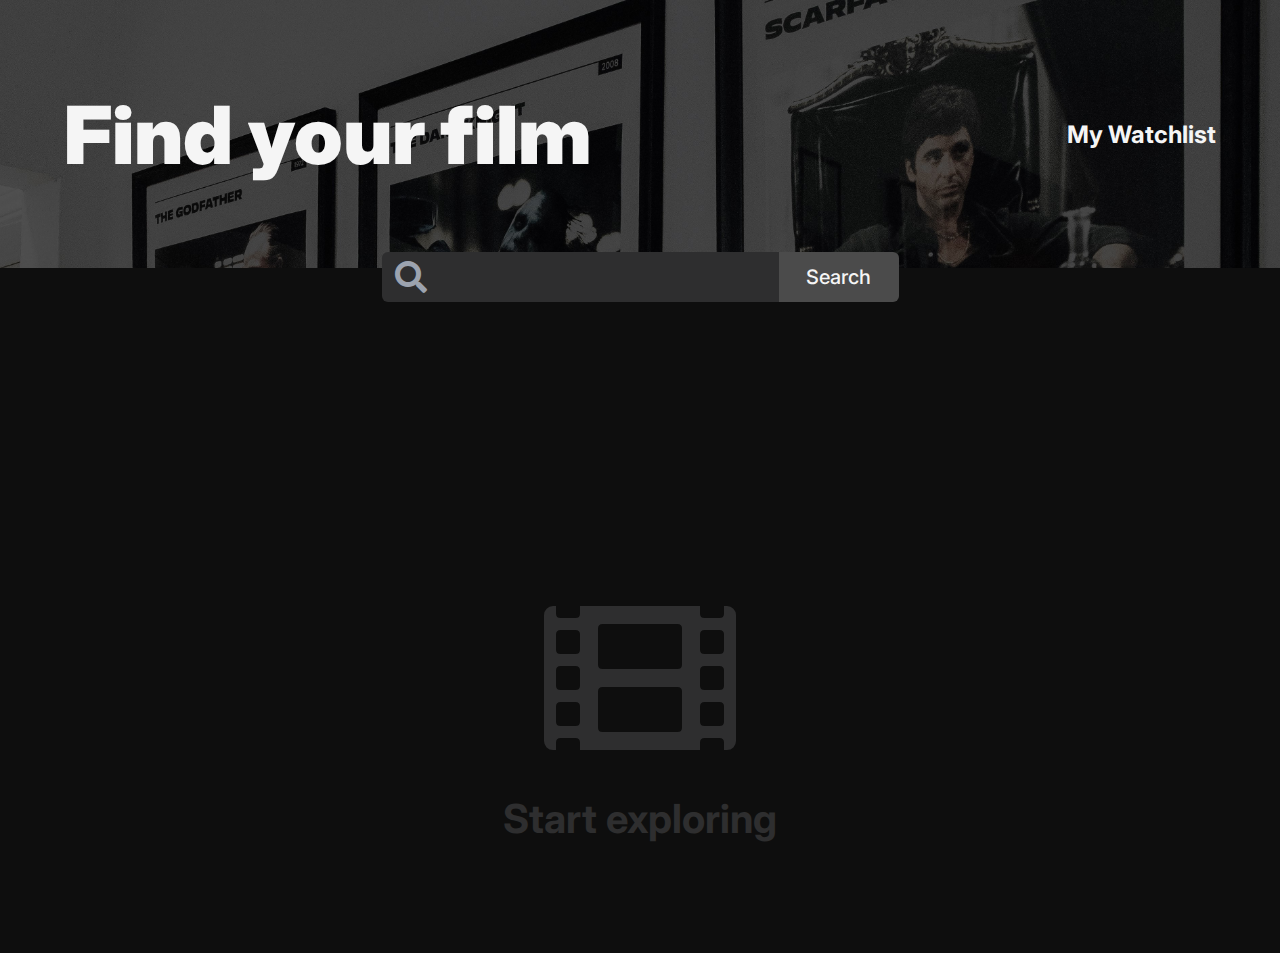
<file: index.html>
<!DOCTYPE html>
<html lang="en">
    <head>
        <title>Movie Search</title>
        <meta charset="UTF-8">
        <meta name="viewport" content="width=device-width, initial-scale=1.0">
        <link rel="stylesheet" href="index.css">
        <link rel="stylesheet" href="https://cdnjs.cloudflare.com/ajax/libs/font-awesome/5.15.3/css/all.min.css">
        <link rel="preconnect" href="https://fonts.googleapis.com">
        <link rel="preconnect" href="https://fonts.gstatic.com" crossorigin>
        <link href="https://fonts.googleapis.com/css2?family=Inter:wght@400;500;700;800&display=swap" rel="stylesheet">
    </head>
    <body>
        <div id="search-hero" class="hero">
            <h1 class="heading">Find your film</h1>
            <a href="/watchlist.html">My Watchlist</a>
        </div>
        <div class="search-bar">
            <i class="fa fa-search"></i>
            <input type="text" id="search-input">
            <button id="search-btn">Search</button>
        </div>
        <div id="search-results-container" class="movie-list">
            <i class="fas fa-film"></i>
            <p class="pre-search-text">Start exploring</p>
        </div>
        <div id="pagination">
        </div>
        <script src="index.js"></script>
    </body>
</html>
</file>
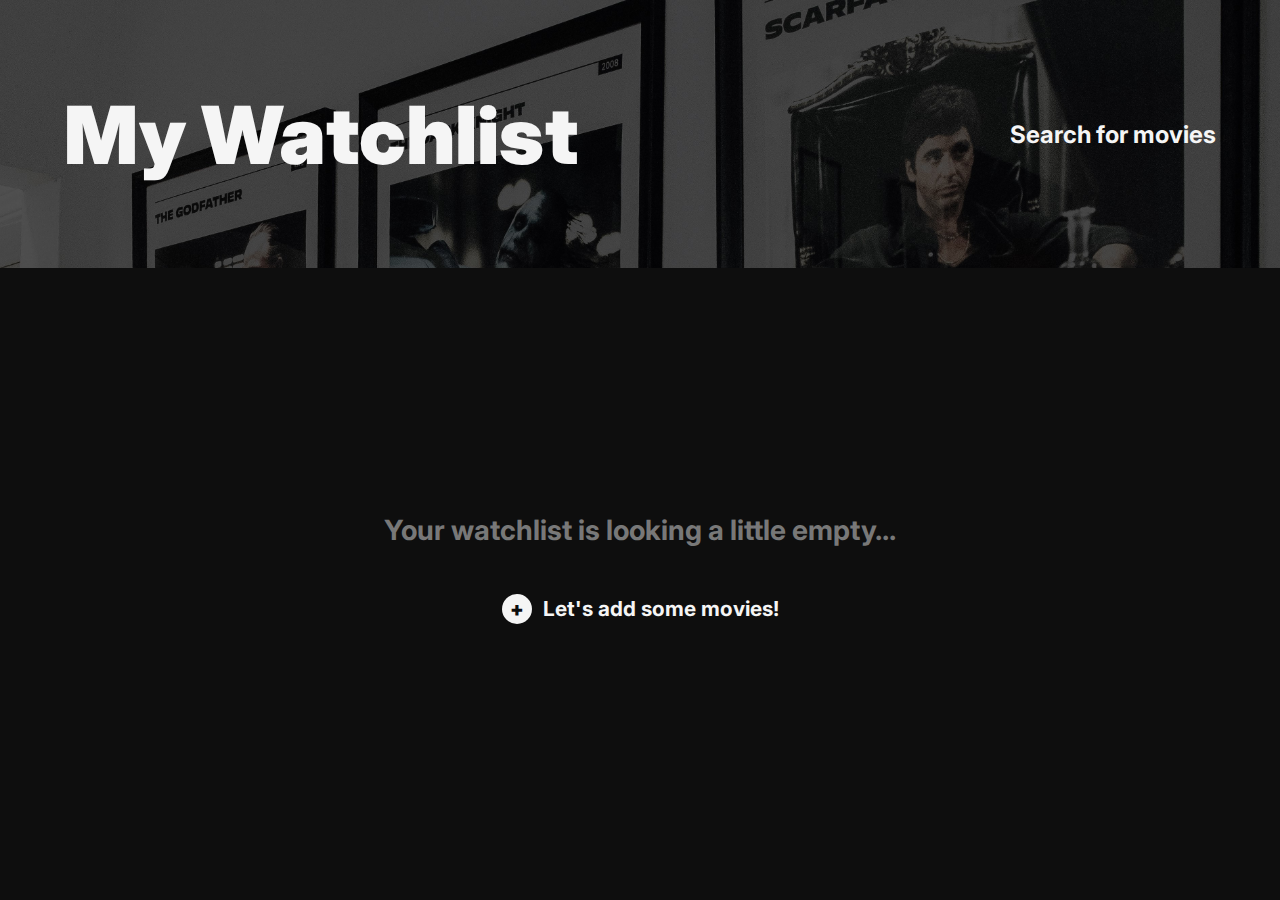
<file: watchlist.html>
<!DOCTYPE html>
<html lang="en">
    <head>
        <title>Movie Watchlist</title>
        <meta charset="UTF-8">
        <meta name="viewport" content="width=device-width, initial-scale=1.0">
        <link rel="stylesheet" href="index.css">
        <link rel="stylesheet" href="https://cdnjs.cloudflare.com/ajax/libs/font-awesome/5.15.3/css/all.min.css">
        <link rel="preconnect" href="https://fonts.googleapis.com">
        <link rel="preconnect" href="https://fonts.gstatic.com" crossorigin>
        <link href="https://fonts.googleapis.com/css2?family=Inter:wght@400;500;700;800&display=swap" rel="stylesheet">
    </head>
    <body>
        <div id="watchlist-hero" class="hero">
            <h1 class="heading">My Watchlist</h1>
            <a href="/index.html">Search for movies</a>
        </div>
        <div id="watchlist-container" class="movie-list">
        </div>
        <div id="pagination">
        </div>
        <script src="watchlist.js"></script>
    </body>
</html>
</file>
<file: index.css>
* {
    box-sizing: border-box;
}

html, body {
    margin: 0;
    padding: 0;
    background-color: #0E0E0E;
    color: whitesmoke;
    font-family: 'Inter', sans-serif;
    user-select: none;
}

/* Typography */


.hero a {
    font-size: 0.875rem;
    font-weight: bold;
    position: relative;
    z-index: 2;
}

a {
    color: whitesmoke;
    text-decoration: none;
}

.heading {
    font-size: 2.625rem;
    font-weight: 900;
}

.fa-film {
    font-size: 6rem;
    color: #2E2E2F;
    margin: 210px auto 0;
}

.pre-search-text {
    color: #2E2E2F;
    font-size: 1.25rem;
    font-weight: bold;
    margin-top: 0.5em;
}

.movie-title {
    font-size: 1.125rem;
    font-weight: 500;
    margin: 0;
    text-align: left;
}

.fa-star {
    font-size: 0.75rem;
    color: #FEC654;
    margin: 0 5px 0 14px;
}

.movie-rating {
    font-size: 0.75rem;
}

.movie-genre-container {
    font-size: 0.75rem;
    gap: 1.5em;
}

.movie-plot {
    font-size: 0.875rem;
    color: #A5A5A5;
    text-align: left;
    line-height: 1.45em;
    margin: 0;
    overflow: hidden;
    display: -webkit-box;
    -webkit-line-clamp: 3;
    -webkit-box-orient: vertical;
    text-overflow: ellipsis;
}

.add-btn {
    border-radius: 100%;
    border: none;
    background-color: whitesmoke;
    color: #0E0E0E;
    font-family: "Inter", sans-serif;
    font-size: 16px;
    font-weight: 900;
    width: 24px;
    height: 24px;
    margin-right: 5px;
}

.empty-container-text {
    margin-top: 175px;
    color: #787878;
    font-size: 1.125rem;
    font-weight: 700;
}

.add-movies-text {
    display: inline-block;
    font-size: 0.875rem;
    font-weight: 700;
}
/* Layout */

.hero {
    background-color: #3a3a3a;
    color: whitesmoke;
    padding: 1.8em 2.625em;
    display: flex;
    justify-content: space-between;
    align-items: center;
    position: relative;
    background-image: url('images/background-dark.jpg');
    background-size: cover;
    background-position: center top;
    background-repeat: no-repeat;
    z-index: 1;
    
}

.search-bar {
    display: flex;
    justify-content: center;
    margin-top: -1em;
    position: relative;
    z-index: 2;
}

.search-bar button {
    width: 120px;
    font-family: 'Inter', sans-serif;
    font-size: 0.875rem;
    font-weight: 500;
    line-height: 20px;
    background-color: #4B4B4B;
    color: whitesmoke;
    border: none;
    border-radius: 0 6px 6px 0;
}

.fa-search {
    background-color: #2E2E2F;
    color: #9CA3AF;
    align-self: center;
    padding: 9px 13px;
    font-size: 1.25rem;
    border-radius: 6px 0 0 6px;
}

input {
    background-color: #2E2E2F;
    color: #9CA3AF;
    border: none;
    padding: 9px 13px;
    font-family: 'Inter', sans-serif;
    font-size: 0.875rem;
    font-weight: 500;
    line-height: 20px;
}

.movie-list {
    text-align: center;
    min-height: 575px;
    padding: 35px 0;
    margin: 0 2em;
}

.poster {
    width: 100px;
    height: 148px;
    margin-right: 1.5em;
}

.search-result {
    display: flex;
    padding: 1em 0;
}

.movie-title-container, .movie-genre-container {
    display: flex;
    justify-content: flex-start;
    align-items: center;
}

#pagination {
    text-align: center;
    margin: -1.75em 0 1em;
}

.pagination-btn {
    font-family: 'Inter', sans-serif;
    font-weight: 700;
    padding: 5px 10px;
    color: #0E0E0E;
}

button, label, input {
    cursor: pointer;
}

a:active, label:active{
    color: #787878;
}

.add-btn:active {
    background-color: #787878;
}

/* Utility */

.hidden {
    display: none;
}

.highlighted {
    background-color: #FEC654;
}

/* Media queries */

@media (max-width: 500px) {
    .hero {
        padding: 1.25em 3%;
    }
    .heading {
        font-size: 2.25rem;
    }
    .hero a {
        font-size: 0.8rem;
    }
    .fa-search {
        font-size: 0.9rem;
    }
    input {
        padding: 6px 10px;
        font-size: 0.8rem;
    }
    .search-bar button {
        font-size: 0.8rem;
    }
    .empty-container-text, .fa-film {
        margin-top: 85px;
    }
}

@media (min-width: 1000px) {
    .hero {
        padding: 2em 4em;
    }
    .heading {
        font-size: 5rem;
    }
    .hero a {
        font-size: 1.5rem;
    }
    .fa-search {
        font-size: 2rem;
    }
    input {
        font-size: 1.25rem;
    }
    .search-bar button {
        font-size: 1.25rem;
    }
    .poster {
        width: 200px;
        height: 296px;
        margin-right: 3em;
    }
    .movie-list {
        padding: 70px 0;
        margin: 0 3.75em;
    }
    .search-result {
        padding: 2em 0;
    }
    .movie-title {
        font-size: 2.0rem;
        padding-top: 15px;
    }
    .fa-star {
        font-size: 1.25rem;
        margin: 0 10px 0 26px;
    }
    .movie-rating {
        font-size: 1.25rem;
    }
    .movie-genre-container {
        font-size: 1.25rem;
        gap: 1.6em;
        margin: 10px 0;
    }
    .movie-plot {
        font-size: 1.5rem;
    }
    .add-btn {
        font-size: 20px;
        font-weight: 900;
        width: 30px;
        height: 30px;
        margin-right: 7px;
    }
    .fa-film {
        font-size: 12em;
    }
    .pre-search-text{
        font-size: 2.5rem;
    }
    .empty-container-text {
        font-size: 1.75rem;
    }
    .add-movies-text {
        font-size: 1.3rem;
    }
}
</file>
